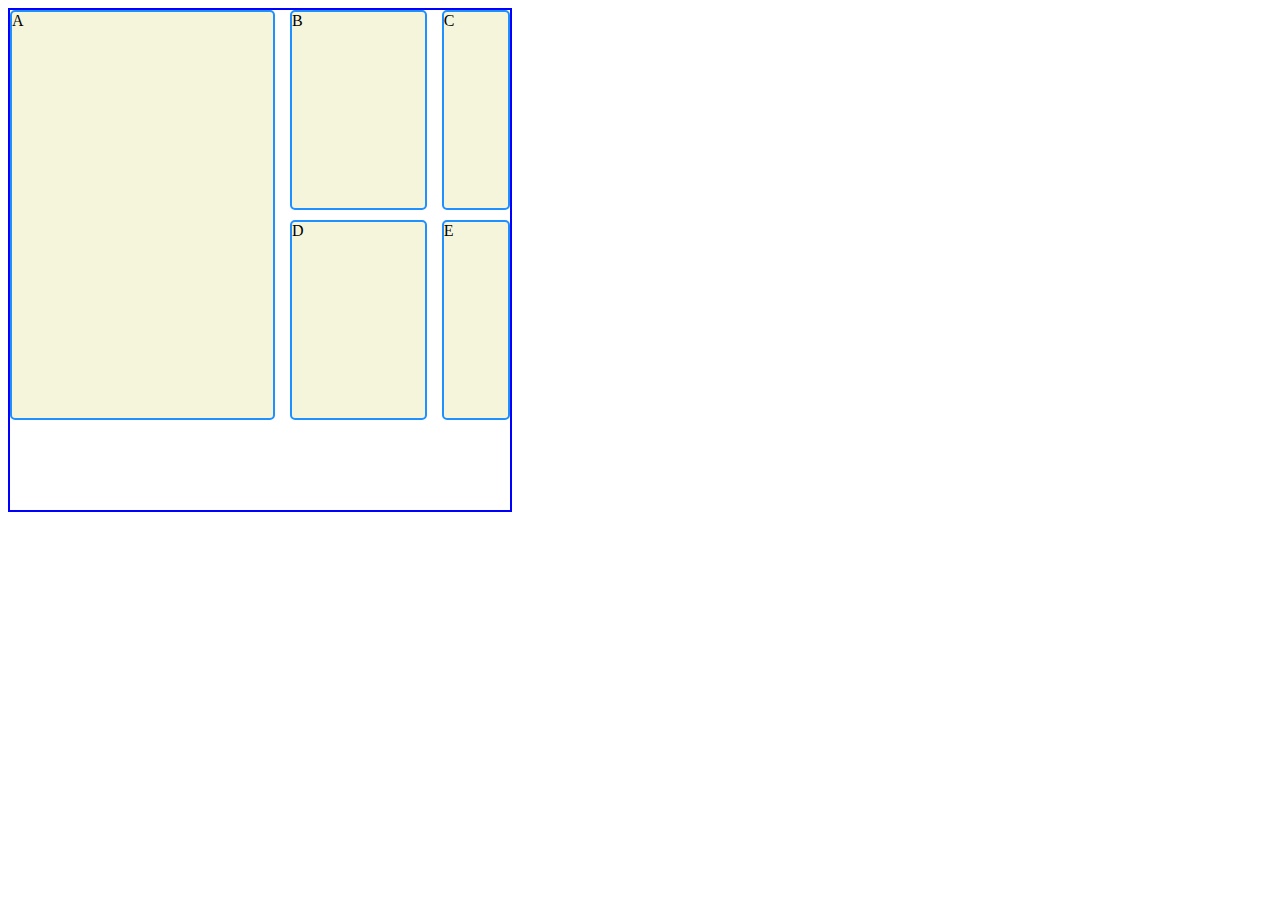
<file: grid-project14/index.html>
<!DOCTYPE html>
<html>
<head>
  <link rel='stylesheet' type='text/css' href='style.css'></head>
  
<body>
  <div class="grid">
    <div class="box a">A</div>
    <div class="box b">B</div>
    <div class="box c">C</div>
    <div class="box d">D</div>
    <div class="box e">E</div>
  </div>
</body>

</html>
</file>
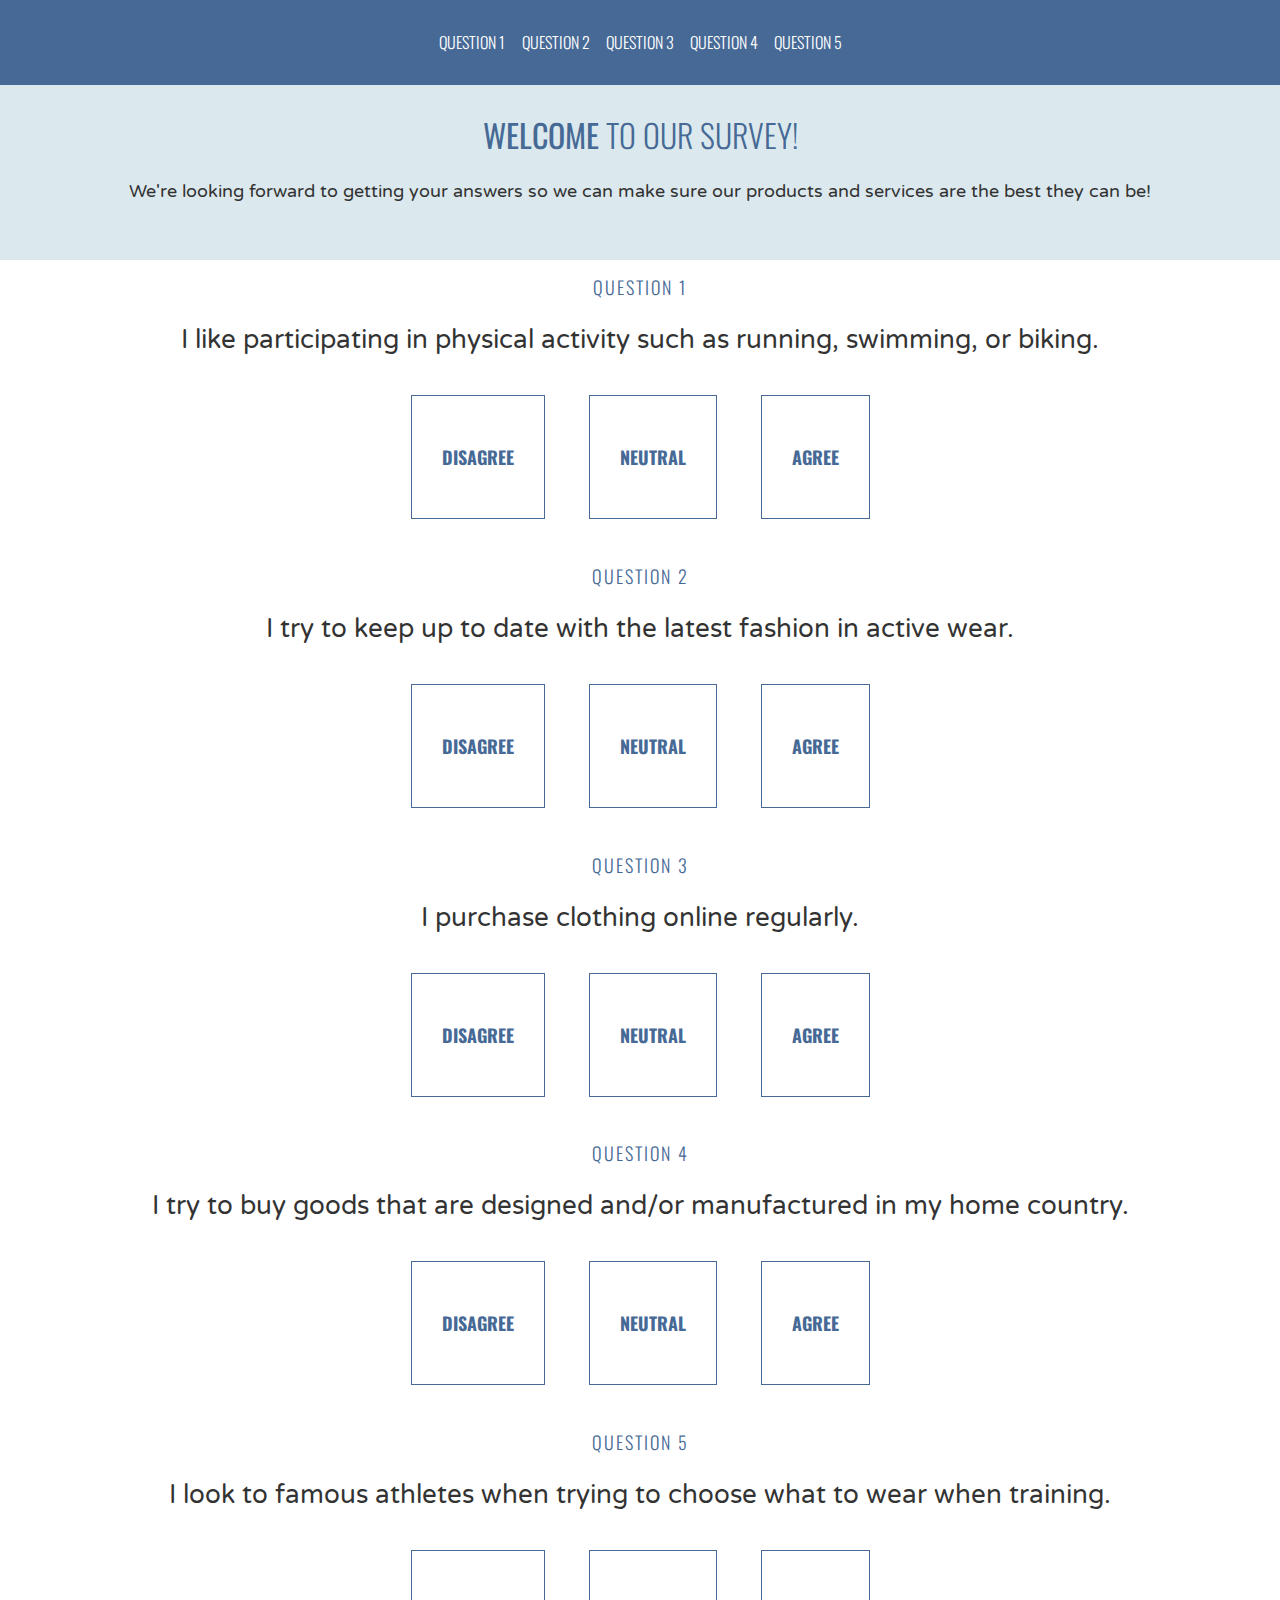
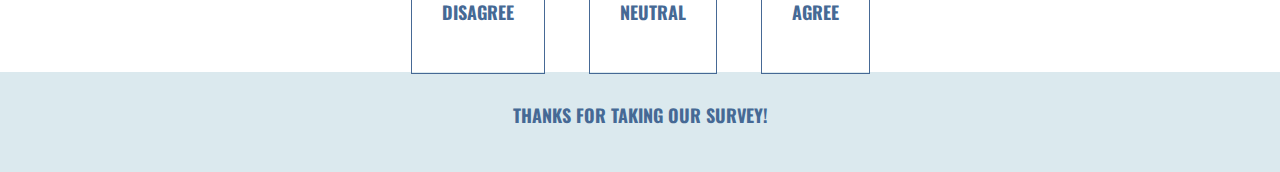
<file: survey-project11/index.html>
<!DOCTYPE html>
<html>
<head>
  <title>Please Participate in Our Survey!</title>
  <link href="https://fonts.googleapis.com/css?family=Oswald:300,700|Varela+Round" rel="stylesheet">
  <link rel="stylesheet" type="text/css" href="style.css">
</head>
<body>

  <header>
    <ul>
      <li>Question 1</li>
      <li>Question 2</li>
      <li>Question 3</li>
      <li>Question 4</li>
      <li>Question 5</li>
    </ul>
  </header>
  
  <div class="welcome">
    <h1><strong>Welcome</strong> to our survey!</h1>
    <p>We're looking forward to getting your answers so we can make sure our products and services are the best they can be!</p>
  </div>

  <div class="question">
    <h4>Question 1</h4>
    <h2>I like participating in physical activity such as running, swimming, or biking.</h2>

    <div class="answer">
      <h3>Disagree</h3>
    </div>

    <div class="answer">
      <h3>Neutral</h3>
    </div>

    <div class="answer">
      <h3>Agree</h3>
    </div>
  </div>

  <div class="question">
    <h4>Question 2</h4>
    <h2>I try to keep up to date with the latest fashion in active wear.</h2>

    <div class="answer">
      <h3>Disagree</h3>
    </div>

    <div class="answer">
      <h3>Neutral</h3>
    </div>

    <div class="answer">
      <h3>Agree</h3>
    </div>
  </div>

  <div class="question">
    <h4>Question 3</h4>
    <h2>I purchase clothing online regularly.</h2>

    <div class="answer">
      <h3>Disagree</h3>
    </div>

    <div class="answer">
      <h3>Neutral</h3>
    </div>

    <div class="answer">
      <h3>Agree</h3>
    </div>
  </div>

  <div class="question">
    <h4>Question 4</h4>
    <h2>I try to buy goods that are designed and/or manufactured in my home country.</h2>

    <div class="answer">
      <h3>Disagree</h3>
    </div>

    <div class="answer">
      <h3>Neutral</h3>
    </div>

    <div class="answer">
      <h3>Agree</h3>
    </div>
  </div>

  <div class="question">
    <h4>Question 5</h4>
    <h2>I look to famous athletes when trying to choose what to wear when training.</h2>

    <div class="answer">
      <h3>Disagree</h3>
    </div>

    <div class="answer">
      <h3>Neutral</h3>
    </div>

    <div class="answer">
      <h3>Agree</h3>
    </div>
  </div>
  <footer>
    <div class-"footer">
    <h3>Thanks for taking our survey!</h3>
    </div>
  </footer>
</body>
</html>
</file>
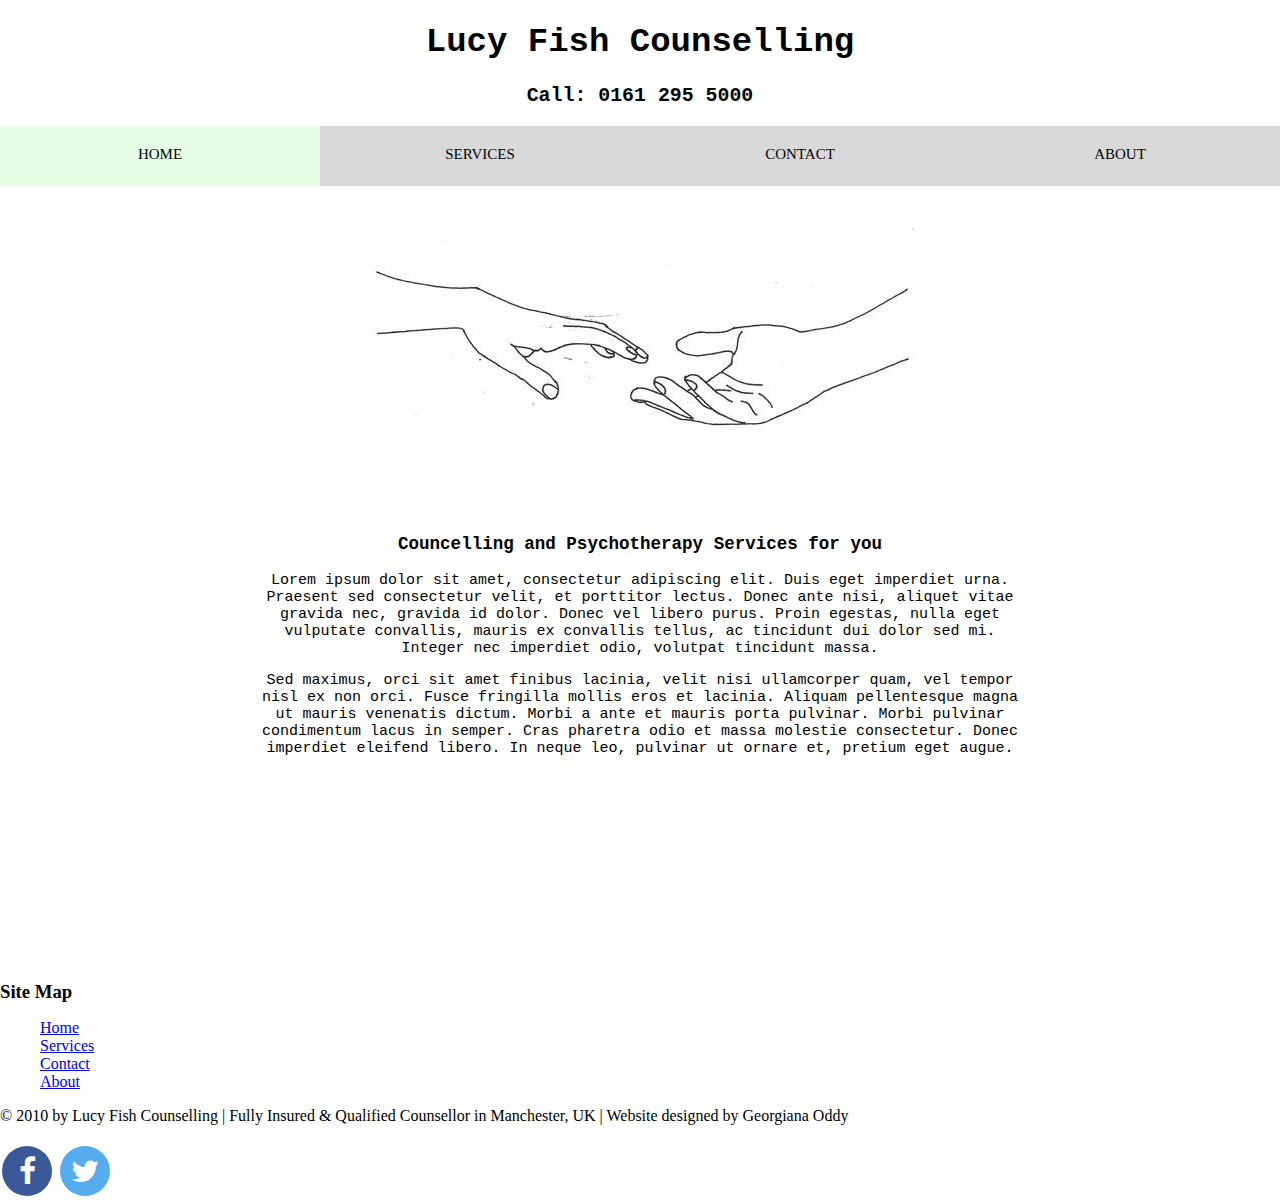
<file: therapywebsite/index.html>
<!DOCTYPE html>
<html lang="en">
    
<head>
  <title>Lucy Fish Counselling and Psychotherapy Services</title>
   <link rel="stylesheet" href="./css/style.css">
   <link rel="stylesheet" href="https://cdnjs.cloudflare.com/ajax/libs/font-awesome/4.7.0/css/font-awesome.min.css">
  <meta charset="UTF-8">
  <meta name="description" content="Counselling & Psychotherapy Services">
  <meta name="keywords" content="Counselling, Psychotherapy, Therapy, Bereavement Specialist,">
  <meta name="author" content="Lucy Fish">
  <meta name="viewport" content="width=device-width, initial-scale=1.0">
</head>
<body>
    <div id="header"> <h1><a href="index.html">Lucy Fish Counselling</a></h1> <h3>Call: 0161 295 5000</h3></div>
<nav>
    <ul>
    <li><a href="index.html" tabindex="2" accesskey="h" class="active">HOME</a></li>
    <li><a href="services.html" tabindex="3" accesskey="s" >SERVICES</a></li>
    <li><a href="contact.html" tabindex="4" accesskey="c" >CONTACT</a></li>
	<li><a href="about.html" tabindex="5" accesskey="a" >ABOUT</a></li>
    </ul>
        </nav>
    
<div class="imgContainer">
  <img src="images/reaching.jpg" tabindex="6" alt="Hands Reaching to Touch">
</div>
    
<div class="main" tabindex="7">

        
<h3>Councelling and Psychotherapy Services for you</h3>    
<p>Lorem ipsum dolor sit amet, consectetur adipiscing elit. Duis eget imperdiet urna. Praesent sed consectetur velit, et porttitor lectus. Donec ante nisi, aliquet vitae gravida nec, gravida id dolor. Donec vel libero purus. Proin egestas, nulla eget vulputate convallis, mauris ex convallis tellus, ac tincidunt dui dolor sed mi. Integer nec imperdiet odio, volutpat tincidunt massa. </p>
    
<p>Sed maximus, orci sit amet finibus lacinia, velit nisi ullamcorper quam, vel tempor nisl ex non orci. Fusce fringilla mollis eros et lacinia. Aliquam pellentesque magna ut mauris venenatis dictum. Morbi a ante et mauris porta pulvinar. Morbi pulvinar condimentum lacus in semper. Cras pharetra odio et massa molestie consectetur. Donec imperdiet eleifend libero. In neque leo, pulvinar ut ornare et, pretium eget augue.</p>  
    

    </div>
    
    <footer>
        <iframe tabindex="8" src="https://www.google.com/maps/embed?pb=!1m18!1m12!1m3!1d75597.95948985608!2d-2.5423268063740196!3d53.692672523426005!2m3!1f0!2f0!3f0!3m2!1i1024!2i768!4f13.1!3m3!1m2!1s0x487b0a97f6357bfb%3A0xcbbb01e29061c282!2sDarwen!5e0!3m2!1sen!2suk!4v1553870228430!5m2!1sen!2suk" width="100%" height="200" style="border:0" allowfullscreen></iframe>
    
<div></div>
        

<div class="sitemap"> 
            <h3 accesskey="m">Site Map</h3>
    <ul>
    <li><a href="index.html" tabindex="9">Home</a></li>
    <li><a href="services.html" tabindex="10">Services</a></li>
    <li><a href="contact.html" tabindex="11">Contact</a></li>
    <li><a href="about.html" tabindex="12">About</a></li>    
    </ul>
</div>  
   
    <p>© 2010 by Lucy Fish Counselling | Fully Insured & Qualified Counsellor in Manchester, UK | Website designed by Georgiana Oddy</p>
        <a tabindex="13" href="https://www.facebook.com/" class="fa fa-facebook"></a>
        <a tabindex="14" href="https://twitter.com/" class="fa fa-twitter"></a>
        
    </footer>
</body>
</html>
</file>
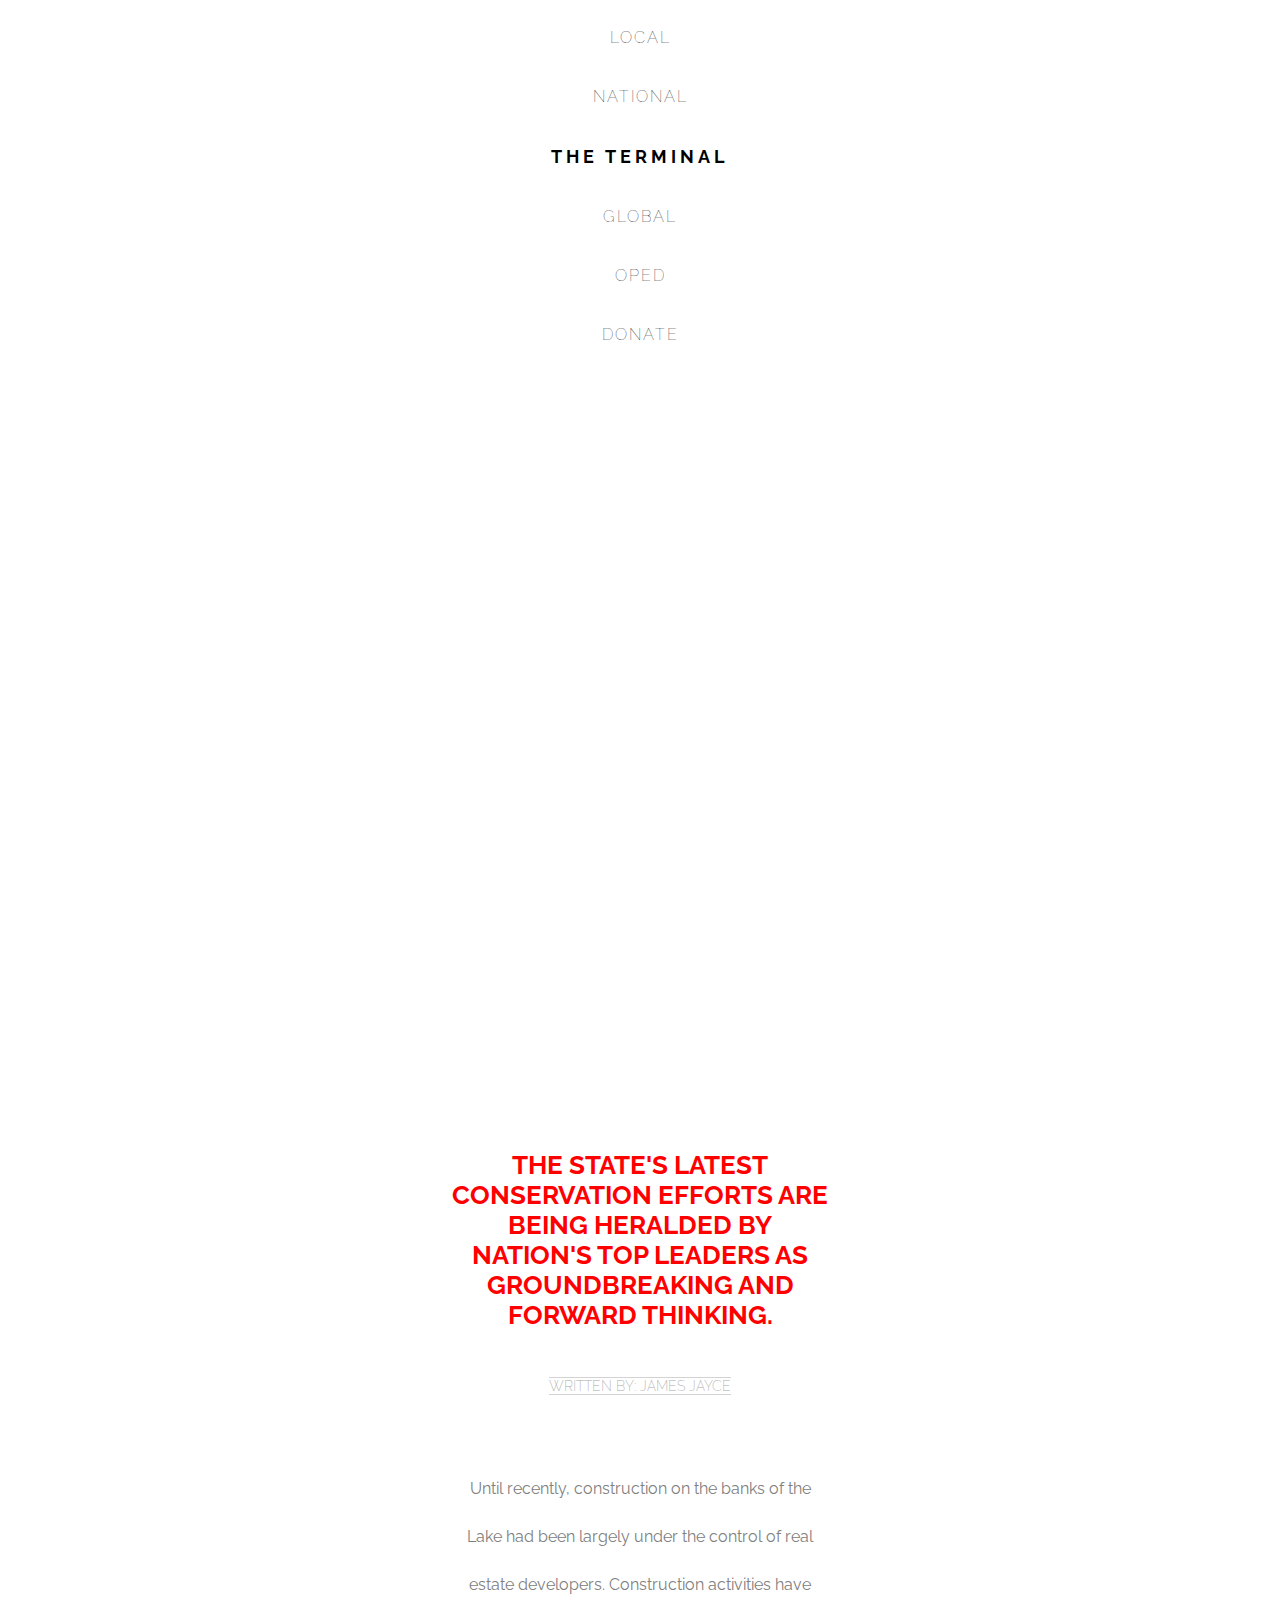
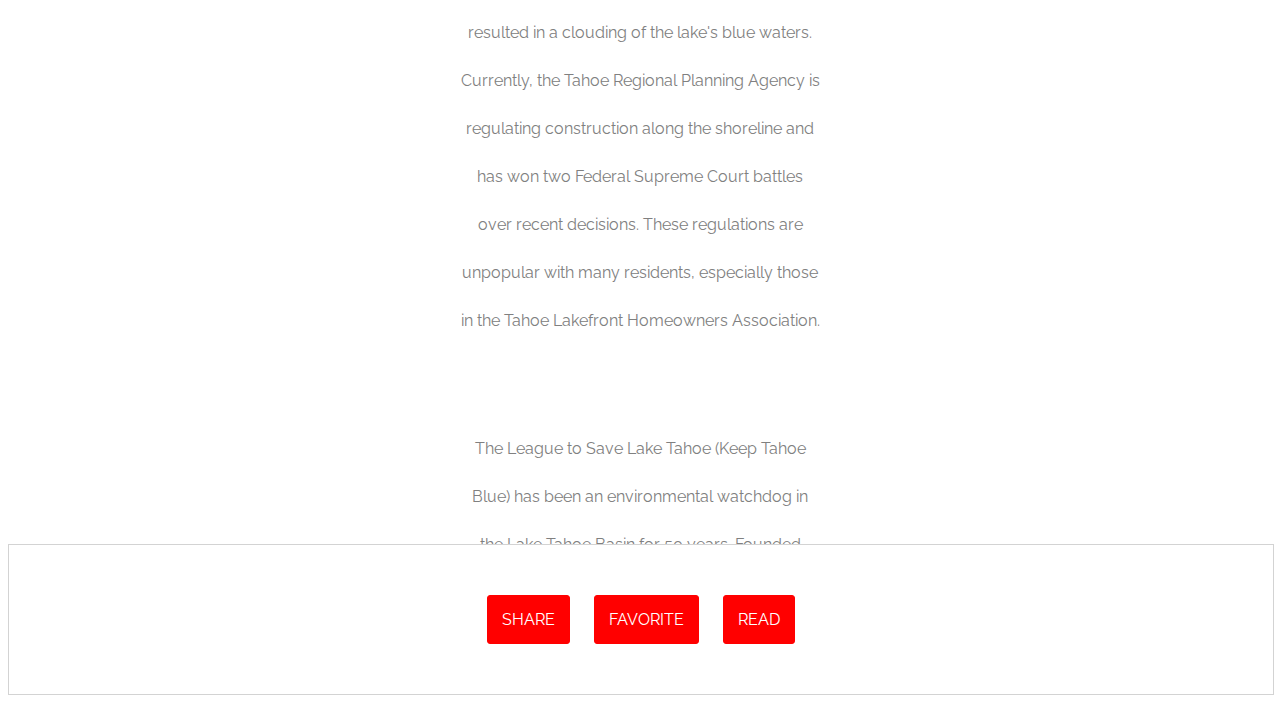
<file: theterminal-project9/index.html>
<!DOCTYPE html>
<html>
<head>
  <title>The Terminal - Your Source for Fact-Based News</title>
  <link href="https://fonts.googleapis.com/css?family=Amatic+SC|Raleway:100,200,600,700" rel="stylesheet">
  <link rel="stylesheet" type="text/css" href="style.css">
</head>
<body>

  <nav class="navigation">
    <ul>
      <li>LOCAL</li>
      <li>NATIONAL</li>
      <li class="logo">THE TERMINAL</li>
      <li>GLOBAL</li>
      <li>OPED</li>
      <li class="donate">DONATE</li>
    </ul>
  </nav>

  <div id="banner">
    <div class="content">
      <h1>Conservation Efforts at Lake Tahoe Being Praised by Nation's Leaders</h1>
    </div>
  </div>

  <div id="main" class="content">
    <h3>THE STATE'S LATEST CONSERVATION EFFORTS ARE BEING HERALDED BY NATION'S TOP LEADERS AS GROUNDBREAKING AND FORWARD THINKING.</h3>
    <span class="byline">WRITTEN BY: JAMES JAYCE</span>
    <p>Until recently, construction on the banks of the Lake had been largely under the control of real estate developers. Construction activities have resulted in a clouding of the lake's blue waters. Currently, the Tahoe Regional Planning Agency is regulating construction along the shoreline and has won two Federal Supreme Court battles over recent decisions. These regulations are unpopular with many residents, especially those in the Tahoe Lakefront Homeowners Association.</p>

    <p>The League to Save Lake Tahoe (Keep Tahoe Blue) has been an environmental watchdog in the Lake Tahoe Basin for 50 years. Founded when a proposal to build a four-lane highway around the lake (with a bridge over the entrance to Emerald Bay) was proposed in 1957, the League has thwarted poorly designed development projects and environmentally unsound planning. The League embraces responsible and diversified use of the Lake's resources while protecting and restoring its natural attributes.</p>

    <div class="pull-quote">
      <h2>"THE LEAGUE EMBRACES RESPONSIBLE AND DIVERSIFIED USE OF THE LAKE'S RESOURCES WHILE PROTECTING AND RESTORING ITS NATURAL ATTRIBUTES"</h2>
    </div>

    <p>Since 1980, the Lake Tahoe Interagency Monitoring Program (LTIMP) has been measuring stream discharge and concentrations of nutrients and sediment in up to 10 tributary streams in the Lake Tahoe Basin, California-Nevada. The objectives of the LTIMP are to acquire and disseminate the water quality information necessary to support science-based environmental planning and decision making in the basin. The LTIMP is a cooperative program with support from 12 federal and state agencies with interests in the Tahoe Basin. This data set, together with more recently acquired data on urban runoff water quality, is being used by the Lahontan Regional Water Quality Control Board to develop a program (mandated by the Clean Water Act) to limit the flux of nutrients and fine sediment to the Lake.</p>

    <p>UC Davis remains a primary steward of the lake. The UC Davis Tahoe Environmental Research Center is dedicated to research, education and public outreach, and to providing objective scientific information for restoration and sustainable use of the Lake Tahoe Basin. Each year, it produces a well-publicized "State of the Lake" assessment report.</p>
  </div>

  <div class="share">
    <a href="#">SHARE</a>
    <a href="#">FAVORITE</a>
    <a href="#">READ</a>
  </div>

</body>
</html>
</file>
<file: grid-project14/style.css>
.grid {
  border: 2px blue solid;
  height: 500px;
  width: 500px;
  display: grid;
  grid-template-columns: 25% 25% 2fr 1fr;
  grid-template-rows: 200px 200px;
  grid-row-gap: 10px;
  grid-column-gap: 15px;
}

.box {
  background-color: beige;
  color: black;
  border-radius: 5px;
  border: 2px dodgerblue solid;
}

.a {
  grid-column-start: 1;
  grid-column-end: span 2;
  grid-row-start: 1;
  grid-row-end: 3;
}
</file>
<file: survey-project11/style.css>
body {
  background-color: #FFF;
  margin: 0 auto;
}

header {
  background-color: #466995;
  border-bottom: 1px solid #466995;
  position: fixed;
  width: 100%;
  z-index: 10;
}

ul {
  margin: 30px auto;
  padding: 0 20px;
  text-align: center;
}

li {
  color: #FFF;
  font-family: 'Oswald', sans-serif;
  font-size: 16px;
  font-weight: 300;
  text-transform: uppercase;
  display: inline-block;
  width: 80px;
}

li:hover {
  color: #DBE9EE;
}

h1 {
  color: #466995;
  font-family: 'Oswald', sans-serif;
  font-size: 32px;
  font-weight: 300;
  text-transform: uppercase;
}

h2 {
  color: #333;
  font-family: 'Varela Round', sans-serif;
  font-size: 26px;
  font-weight: 100;
  margin: 0 auto 20px auto;
}

h3 {
  color: #466995;
  font-family: 'Oswald', sans-serif;
  font-size: 18px;
  text-align: center;
  font-weight: 700;
  text-transform: uppercase;
  padding: 30px;
}

h4 {
  color: #466995;
  font-family: 'Oswald', sans-serif;
  font-size: 18px;
  font-weight: 300;
  letter-spacing: 2px;
  text-align: center;
  text-transform: uppercase
}

p {
  color: #333;
  font-family: 'Varela Round', sans-serif;
  font-size: 18px;
}

footer {
  background-color: #DBE9EE;
  text-align: center;
  height: 100px;
}

.welcome {
  background-color: #DBE9EE;
  box-sizing: border-box;
  padding: 40px;
  text-align: center;
  width: 100%;
  position: relative;
  top: 50px;
}

.question {
  text-align: center;
  position: relative;
  top: 40px;
}

.answer {
  border: 1px solid #466995;
  margin: 20px;
  display: inline-block;
}

.answer:hover {
  background: #C0D6DF;
  color: #FFF;
}
</file>
<file: therapywebsite/css/style.css>
html {
    padding: 0px;
}

#header {
    padding: 0px;
    margin-top:0px;
    z-index: 1;
    width: 100%;
    text-align: center;
    font-family: "Courier New";
    font-size: 17px;
}

#header a {
    text-decoration: none;
    color: black;
}

body {
  font-family: Verdana;
  margin: auto;
}

nav ul {
  list-style-type: none;
  margin: 0;
  padding: 0;
  overflow: hidden;
  background-color: #d9d9d9;
  width: 100%;
}

nav li {
  float: none;
}

nav li a {
  display: block;
  color: black;
  text-align: center;
  font-size: 15px;
  text-decoration: none;
  width: 25%;
  float: left;
  height: 40px;
  padding-top: 20px;
}

nav li a:hover {
  background-color: #e6ffe6;
}

nav li a.active {
  background-color: #e6ffe6;
}

.main {
  margin-top: 10px;
  font-size: 15px;
  text-align: center;
  width: 100%;
  font-family: "Courier New"
}

.main p {
    font-family: "Courier New";
    text-align: center;
    width: 60%;
    margin-left: 20%;
}

.imgContainer {
    text-align: center;
}

.aboutimage {
    padding: 10px;
    text-align: center;
}

.badges {
    padding: 10px;
}

.form {
  width: 100%;
  padding: 12px 20px;
  margin: 8px 0;
  box-sizing: border-box;
  font-weight: bold;
  text-align: center;
  font-family: "Courier New";
}

.formTitle {
    font-family: "Courier New";
}

.messagebox {
   width: 250px;
   height: 150px;
   margin: auto;
   position: relative;
}

.sitemap ul {
    list-style-type: none;
    text-align: left;
}

.sitemap h3 {
    margin-top: 5px;
    margin-bottom: 5px;
}

footer .fa {
  padding: 10px;
  font-size: 30px !important;
  width: 30px;
  margin: 5px 2px;
  text-align: center;
  text-decoration: none;
  border-radius: 50%;
}

.fa:hover {
  opacity: 0.7;
}

.fa-facebook {
  background: #3B5998;
  color: white;
}

.fa-twitter {
  background: #55ACEE;
  color: white;
}
</file>
<file: theterminal-project9/style.css>
body {
  background-color: white;
  font-family: 'Raleway', sans-serif;
}

.navigation ul {
  margin: 0;
  padding: 0;
  text-align: center;
}

.navigation li {
  font-weight: 100;
  letter-spacing: 2px;
  padding: 20px;
}

.navigation  li.logo {
  color: black;
  font-size: 18px;
  font-weight: 700;
  letter-spacing: 4px;
}

#banner {
  background-image: url("https://s3.amazonaws.com/codecademy-content/courses/web-101/unit-6/htmlcss1-img_tahoe.jpeg");
  background-size: cover;
  background-position: bottom center;
  height: 700px;
  width: 100%;
}

#banner .content h1 {
  border: 3px solid white;
  position: relative;
  top: 50px;
  width: 400px;
  margin: 0 auto;
}

#main {
  margin: 0 auto;
  padding: 40px;
  text-align: center;
  width: 400px;
  height: 1000px;
  overflow: scroll;
}

h1 {
  color: white;
  font-size: 42px;
  font-weight: 600;
  text-align: center;
}

h2 {
  border: 1px dotted red;
  color: red;
  font-size: 14px;
  line-height: 48px;
  padding: 20px 30px;
  margin: 30px 20px;
  text-align: center;
}

h3 {
  color: red;
  font-size: 26px;
  font-weight: 700;
  padding: 20px 10px;
}

p {
  color: grey;
  font-size: 16px;
  line-height: 48px;
  margin-top: 60px;
  padding: 10px 20px;
}

.pull-quote {
  margin: 0 auto;
  width: 400px;
}

.byline {
  border-bottom: 1px solid LightGrey;
  border-top: 1px solid LightGrey;
  color: DarkGrey;
  font-size: 14px;
  font-weight: 200;
}

.share {
  border: 1px solid LightGrey;
  padding: 40px 0px;
  position: relative;
  text-align: center;
  width: 100%;
}

.share a {
  background: red;
  border: 1px solid red;
  border-radius: 3px;
  color: white;
  display: inline-block;
  margin: 10px;
  padding: 14px;
  text-decoration: none;
}

.share a:hover {
  background: white;
  border: 1px solid red;
  color: red;
}
</file>
